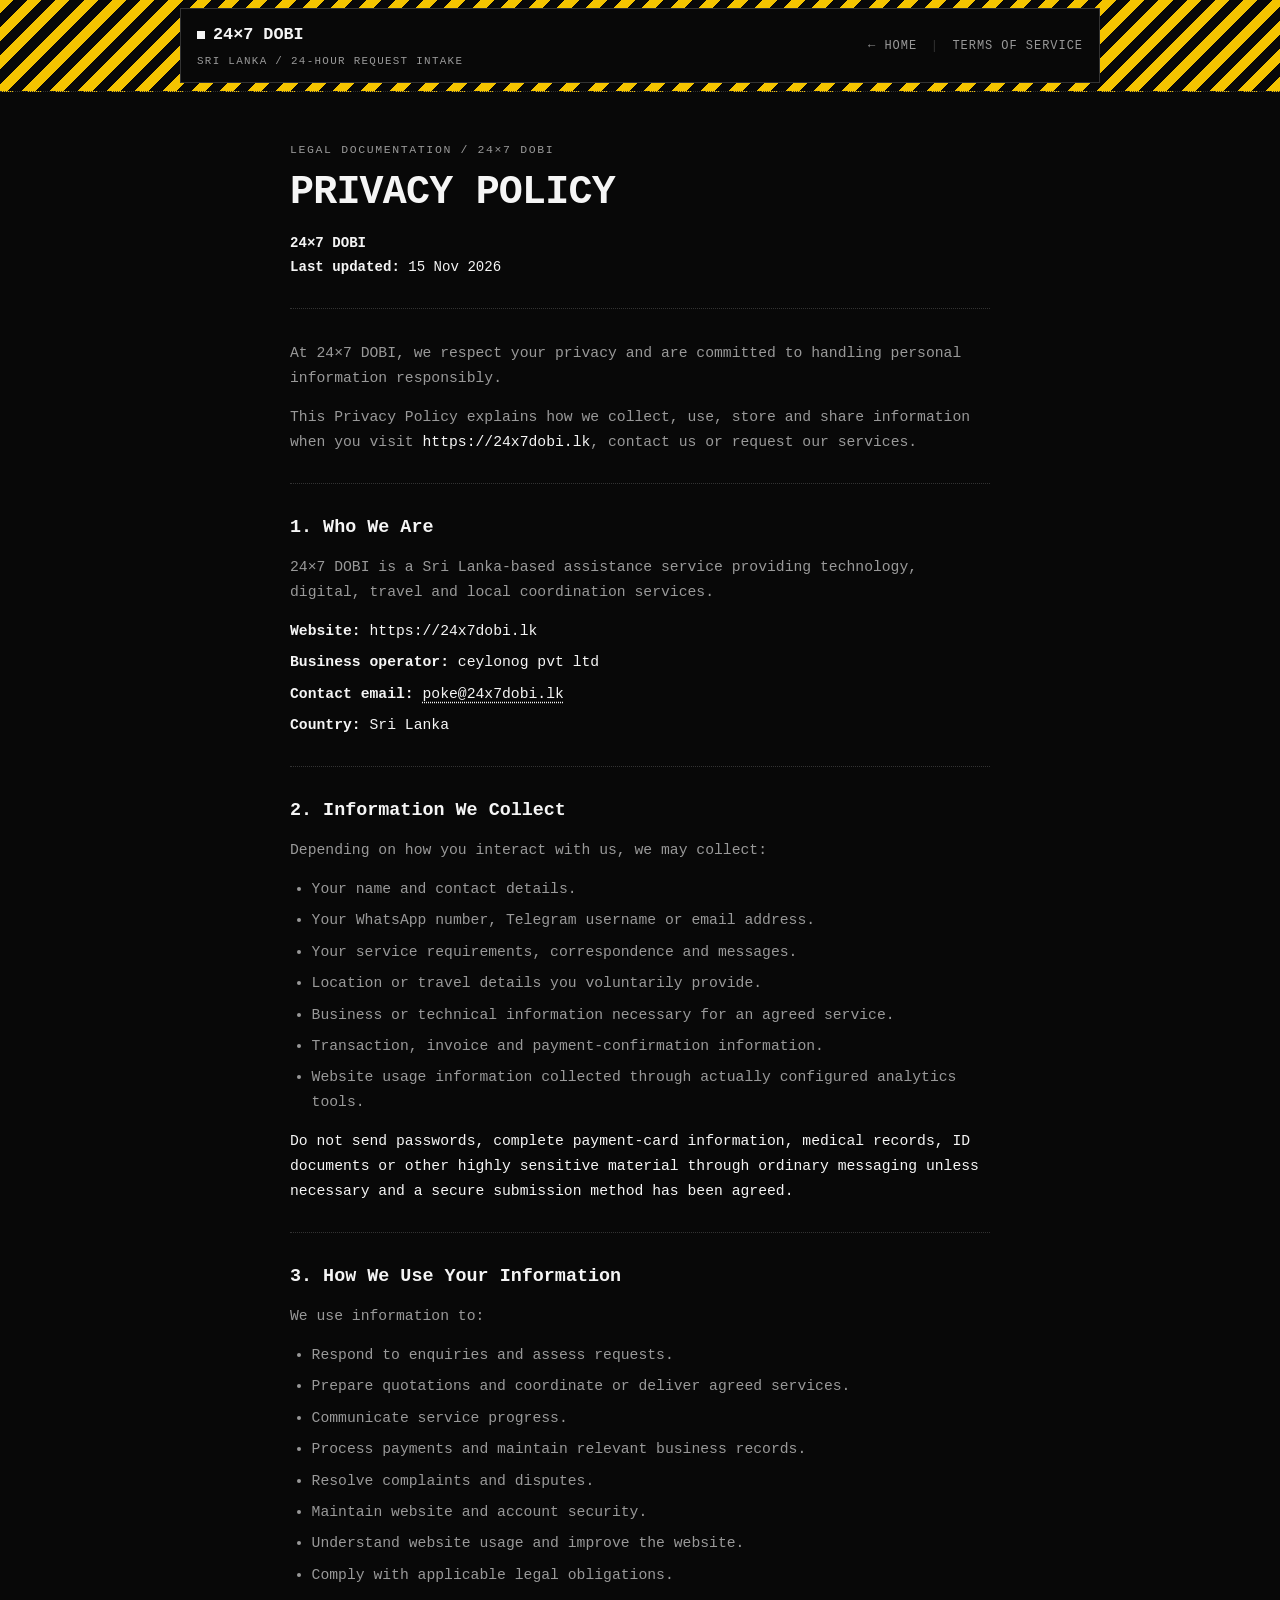
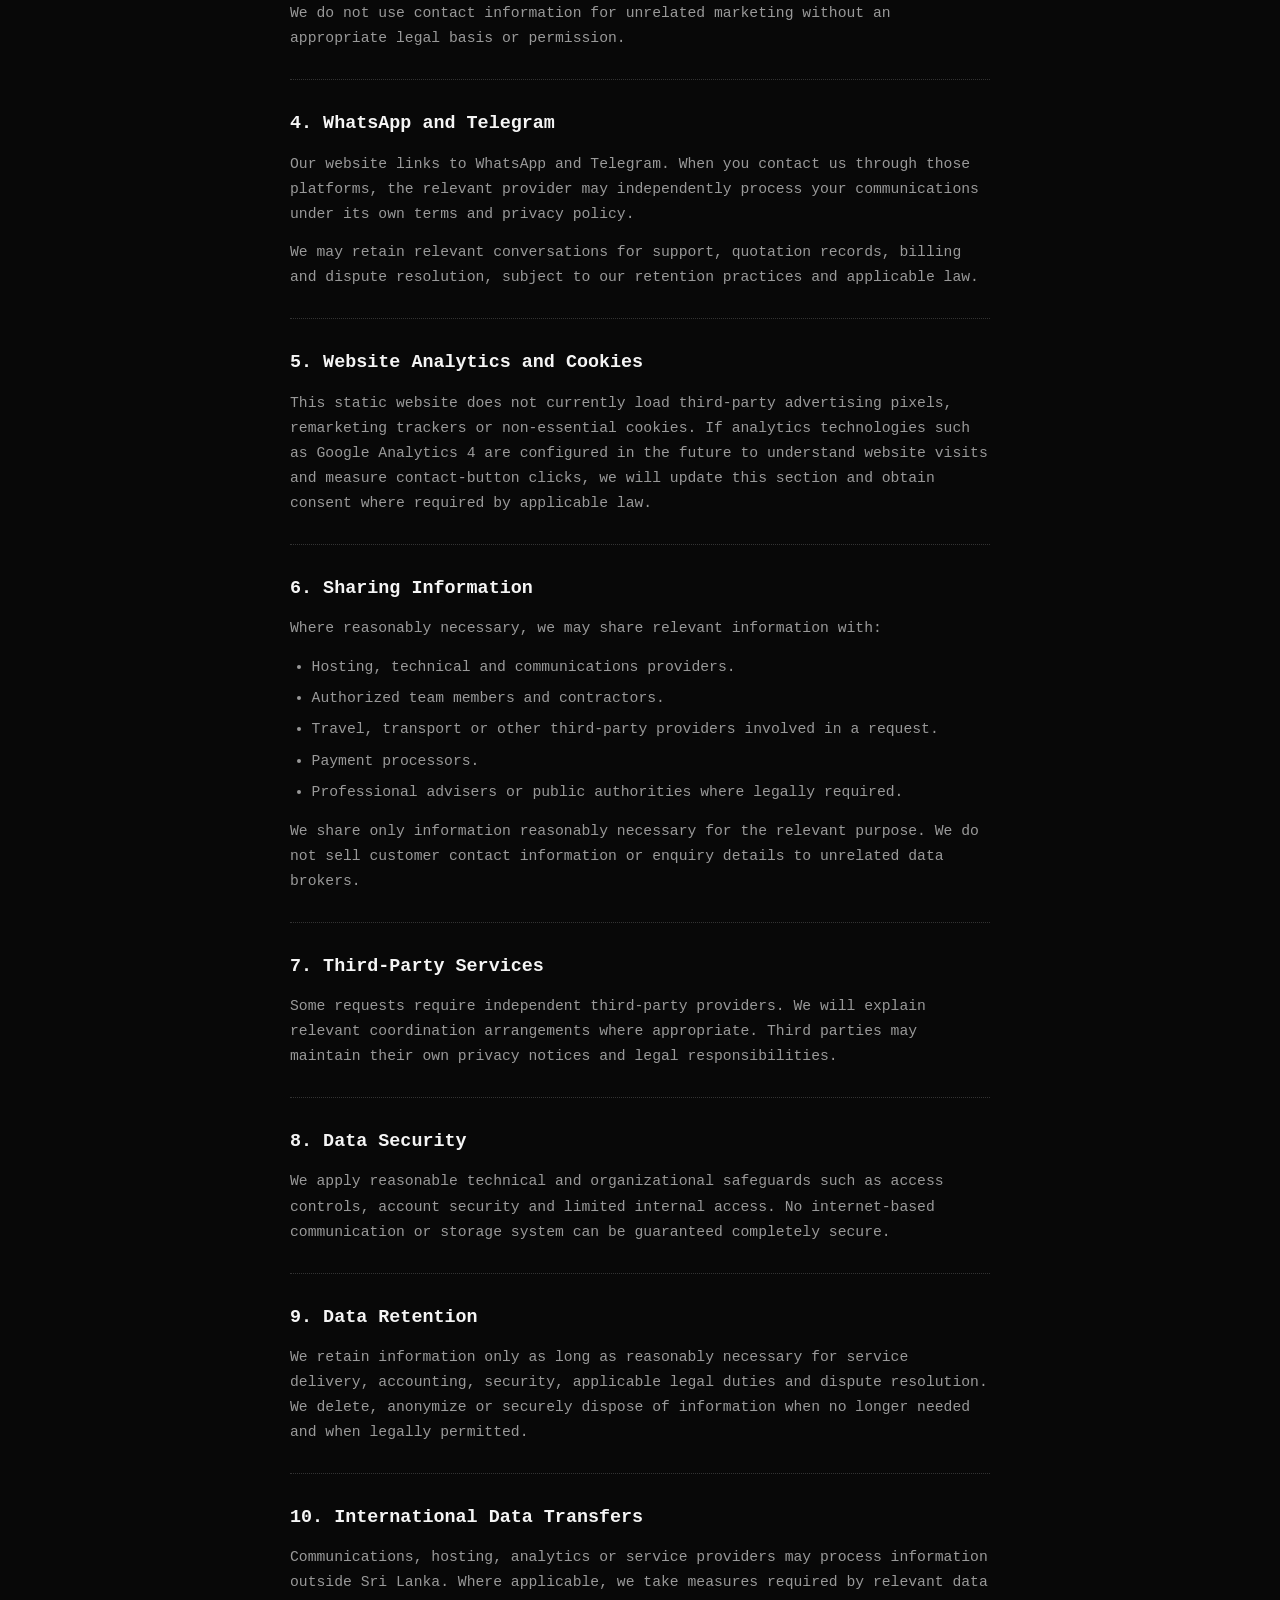
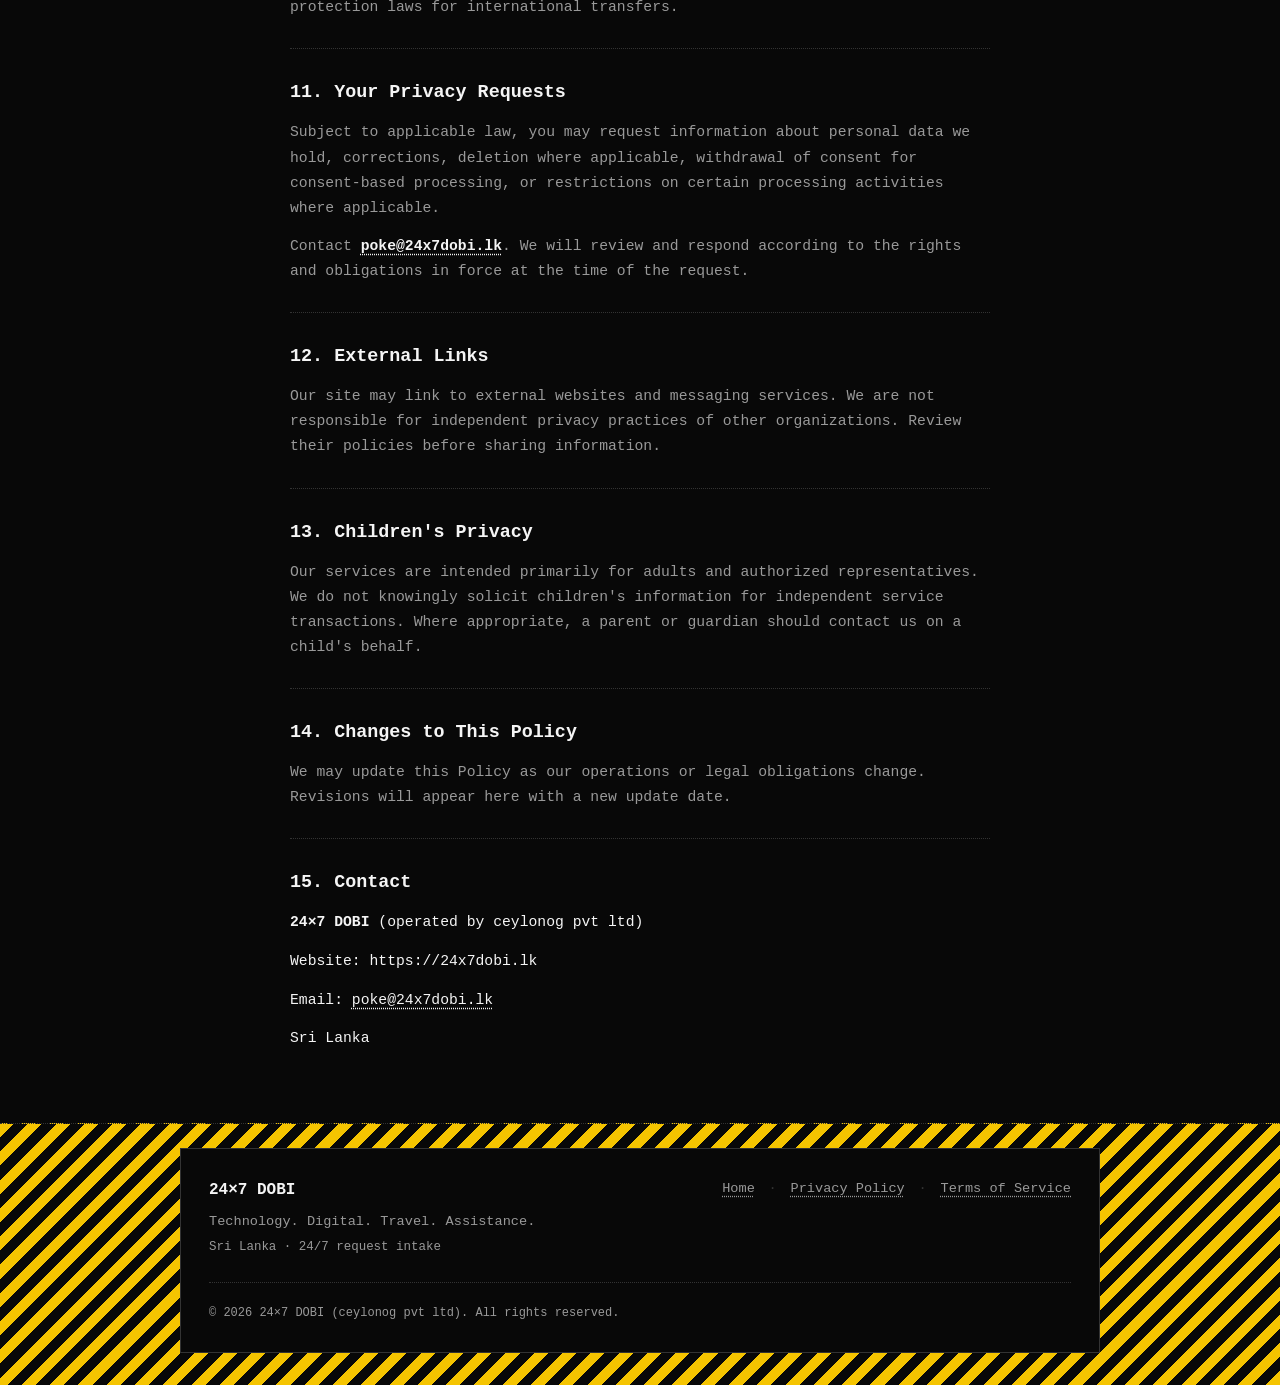
<file: privacy-policy/index.html>
<!DOCTYPE html>
<html lang="en">
<head>
  <meta charset="UTF-8">
  <meta name="viewport" content="width=device-width, initial-scale=1.0">
  <title>Privacy Policy | 24×7 DOBI</title>
  <meta name="description" content="Privacy Policy for 24×7 DOBI (24x7dobi.lk), operated by ceylonog pvt ltd in Sri Lanka.">
  <link rel="canonical" href="https://24x7dobi.lk/privacy-policy/">
  <meta name="robots" content="index, follow">
  <meta name="theme-color" content="#080808">

  <meta property="og:type" content="website">
  <meta property="og:site_name" content="24×7 DOBI">
  <meta property="og:title" content="Privacy Policy | 24×7 DOBI">
  <meta property="og:description" content="Privacy Policy for 24×7 DOBI (24x7dobi.lk), operated by ceylonog pvt ltd in Sri Lanka.">
  <meta property="og:url" content="https://24x7dobi.lk/privacy-policy/">

  <style>
    :root {
      --bg: #080808;
      --ink: #f5f5f5;
      --muted: #999999;
      --line: #333333;
      --hazard: #f5c400;
    }

    * {
      box-sizing: border-box;
      margin: 0;
      padding: 0;
    }

    html {
      background-color: var(--bg);
      color: var(--ink);
      font-family: ui-monospace, SFMono-Regular, Menlo, Monaco, Consolas, "Liberation Mono", "Courier New", monospace;
    }

    body {
      background-color: var(--bg);
      color: var(--ink);
      line-height: 1.7;
    }

    a {
      color: inherit;
      text-decoration: none;
    }

    .container {
      max-width: 960px;
      margin: 0 auto;
      padding: 0 1.25rem;
    }

    .legal-container {
      max-width: 740px;
      margin: 0 auto;
      padding: 3rem 1.25rem 4.5rem 1.25rem;
    }

    .hazard-bg {
      background-image: repeating-linear-gradient(
        -45deg,
        var(--hazard) 0px,
        var(--hazard) 10px,
        var(--bg) 10px,
        var(--bg) 20px
      );
    }

    .plate {
      background-color: var(--bg);
      border: 1px solid var(--line);
    }

    .site-header {
      border-bottom: 1px dotted var(--line);
      padding: 0.5rem 0;
    }

    .header-plate {
      padding: 0.75rem 1rem;
      display: flex;
      flex-wrap: wrap;
      align-items: center;
      justify-content: space-between;
      gap: 0.75rem;
    }

    .brand-title {
      font-size: 1.05rem;
      font-weight: 700;
      display: inline-flex;
      align-items: center;
      gap: 0.5rem;
    }

    .brand-dot {
      width: 8px;
      height: 8px;
      background: var(--ink);
      display: inline-block;
    }

    .brand-sub {
      font-size: 0.68rem;
      letter-spacing: 0.12em;
      color: var(--muted);
      text-transform: uppercase;
      margin-top: 0.15rem;
    }

    .nav-links {
      display: flex;
      flex-wrap: wrap;
      align-items: center;
      gap: 0.85rem;
      font-size: 0.75rem;
      letter-spacing: 0.08em;
      color: var(--muted);
    }

    .nav-links a:hover {
      color: var(--ink);
    }

    h1 {
      font-size: clamp(1.85rem, 4vw, 2.5rem);
      font-weight: 700;
      text-transform: uppercase;
      letter-spacing: -0.02em;
      line-height: 1.15;
      color: var(--ink);
    }

    h2 {
      font-size: 1.15rem;
      font-weight: 700;
      color: var(--ink);
      margin-bottom: 0.75rem;
    }

    .doc-header {
      padding-bottom: 1.75rem;
      border-bottom: 1px dotted var(--line);
      margin-bottom: 2rem;
    }

    .doc-section {
      padding-top: 1.75rem;
      margin-top: 1.75rem;
      border-top: 1px dotted var(--line);
      color: var(--muted);
      font-size: 0.92rem;
    }

    .doc-section p + p,
    .doc-section ul + p,
    .doc-section p + ul {
      margin-top: 0.85rem;
    }

    ul {
      padding-left: 1.35rem;
    }

    li + li {
      margin-top: 0.4rem;
    }

    .inline-link {
      color: var(--ink);
      text-decoration: underline;
      text-decoration-style: dotted;
      text-underline-offset: 4px;
    }

    .site-footer {
      padding: 1.5rem 0 2rem 0;
      font-size: 0.85rem;
      color: var(--muted);
      border-top: 1px dotted var(--line);
    }

    .footer-plate {
      padding: 1.75rem;
    }

    .footer-top {
      display: flex;
      flex-direction: column;
      gap: 1.25rem;
    }

    @media (min-width: 640px) {
      .footer-top {
        flex-direction: row;
        justify-content: space-between;
        align-items: flex-start;
      }
    }

    .footer-links a {
      text-decoration: underline;
      text-decoration-style: dotted;
      text-underline-offset: 4px;
    }

    .footer-links a:hover {
      color: var(--ink);
    }

    .footer-bottom {
      margin-top: 1.5rem;
      padding-top: 1.25rem;
      border-top: 1px dotted var(--line);
      font-size: 0.75rem;
    }
  </style>
</head>
<body>

  <header class="site-header hazard-bg">
    <div class="container">
      <div class="plate header-plate">
        <div>
          <a href="/" class="brand-title">
            <span class="brand-dot" aria-hidden="true"></span>
            <span>24×7 DOBI</span>
          </a>
          <div class="brand-sub">SRI LANKA / 24-HOUR REQUEST INTAKE</div>
        </div>
        <nav class="nav-links" aria-label="Page navigation">
          <a href="/">← HOME</a>
          <span style="color: var(--line);">|</span>
          <a href="/terms/">TERMS OF SERVICE</a>
        </nav>
      </div>
    </div>
  </header>

  <main class="legal-container">
    <article>
      <header class="doc-header">
        <p style="font-size: 0.72rem; letter-spacing: 0.14em; text-transform: uppercase; color: var(--muted); margin-bottom: 0.65rem;">
          LEGAL DOCUMENTATION / 24×7 DOBI
        </p>
        <h1>Privacy Policy</h1>
        <div style="margin-top: 1rem; font-size: 0.88rem; color: var(--ink);">
          <p><strong>24×7 DOBI</strong></p>
          <p><strong>Last updated:</strong> 15 Nov 2026</p>
        </div>
      </header>

      <div style="color: var(--muted); font-size: 0.92rem;">
        <p>At 24×7 DOBI, we respect your privacy and are committed to handling personal information responsibly.</p>
        <p style="margin-top: 0.85rem;">This Privacy Policy explains how we collect, use, store and share information when you visit <span style="color: var(--ink);">https://24x7dobi.lk</span>, contact us or request our services.</p>
      </div>

      <section class="doc-section">
        <h2>1. Who We Are</h2>
        <p>24×7 DOBI is a Sri Lanka-based assistance service providing technology, digital, travel and local coordination services.</p>
        <ul style="list-style: none; padding-left: 0; color: var(--ink);">
          <li><strong>Website:</strong> https://24x7dobi.lk</li>
          <li><strong>Business operator:</strong> ceylonog pvt ltd</li>
          <li><strong>Contact email:</strong> <a href="mailto:poke@24x7dobi.lk" class="inline-link">poke@24x7dobi.lk</a></li>
          <li><strong>Country:</strong> Sri Lanka</li>
        </ul>
      </section>

      <section class="doc-section">
        <h2>2. Information We Collect</h2>
        <p>Depending on how you interact with us, we may collect:</p>
        <ul>
          <li>Your name and contact details.</li>
          <li>Your WhatsApp number, Telegram username or email address.</li>
          <li>Your service requirements, correspondence and messages.</li>
          <li>Location or travel details you voluntarily provide.</li>
          <li>Business or technical information necessary for an agreed service.</li>
          <li>Transaction, invoice and payment-confirmation information.</li>
          <li>Website usage information collected through actually configured analytics tools.</li>
        </ul>
        <p style="color: var(--ink);">Do not send passwords, complete payment-card information, medical records, ID documents or other highly sensitive material through ordinary messaging unless necessary and a secure submission method has been agreed.</p>
      </section>

      <section class="doc-section">
        <h2>3. How We Use Your Information</h2>
        <p>We use information to:</p>
        <ul>
          <li>Respond to enquiries and assess requests.</li>
          <li>Prepare quotations and coordinate or deliver agreed services.</li>
          <li>Communicate service progress.</li>
          <li>Process payments and maintain relevant business records.</li>
          <li>Resolve complaints and disputes.</li>
          <li>Maintain website and account security.</li>
          <li>Understand website usage and improve the website.</li>
          <li>Comply with applicable legal obligations.</li>
        </ul>
        <p>We do not use contact information for unrelated marketing without an appropriate legal basis or permission.</p>
      </section>

      <section class="doc-section">
        <h2>4. WhatsApp and Telegram</h2>
        <p>Our website links to WhatsApp and Telegram. When you contact us through those platforms, the relevant provider may independently process your communications under its own terms and privacy policy.</p>
        <p>We may retain relevant conversations for support, quotation records, billing and dispute resolution, subject to our retention practices and applicable law.</p>
      </section>

      <section class="doc-section">
        <h2>5. Website Analytics and Cookies</h2>
        <p>This static website does not currently load third-party advertising pixels, remarketing trackers or non-essential cookies. If analytics technologies such as Google Analytics 4 are configured in the future to understand website visits and measure contact-button clicks, we will update this section and obtain consent where required by applicable law.</p>
      </section>

      <section class="doc-section">
        <h2>6. Sharing Information</h2>
        <p>Where reasonably necessary, we may share relevant information with:</p>
        <ul>
          <li>Hosting, technical and communications providers.</li>
          <li>Authorized team members and contractors.</li>
          <li>Travel, transport or other third-party providers involved in a request.</li>
          <li>Payment processors.</li>
          <li>Professional advisers or public authorities where legally required.</li>
        </ul>
        <p>We share only information reasonably necessary for the relevant purpose. We do not sell customer contact information or enquiry details to unrelated data brokers.</p>
      </section>

      <section class="doc-section">
        <h2>7. Third-Party Services</h2>
        <p>Some requests require independent third-party providers. We will explain relevant coordination arrangements where appropriate. Third parties may maintain their own privacy notices and legal responsibilities.</p>
      </section>

      <section class="doc-section">
        <h2>8. Data Security</h2>
        <p>We apply reasonable technical and organizational safeguards such as access controls, account security and limited internal access. No internet-based communication or storage system can be guaranteed completely secure.</p>
      </section>

      <section class="doc-section">
        <h2>9. Data Retention</h2>
        <p>We retain information only as long as reasonably necessary for service delivery, accounting, security, applicable legal duties and dispute resolution. We delete, anonymize or securely dispose of information when no longer needed and when legally permitted.</p>
      </section>

      <section class="doc-section">
        <h2>10. International Data Transfers</h2>
        <p>Communications, hosting, analytics or service providers may process information outside Sri Lanka. Where applicable, we take measures required by relevant data protection laws for international transfers.</p>
      </section>

      <section class="doc-section">
        <h2>11. Your Privacy Requests</h2>
        <p>Subject to applicable law, you may request information about personal data we hold, corrections, deletion where applicable, withdrawal of consent for consent-based processing, or restrictions on certain processing activities where applicable.</p>
        <p>Contact <a href="mailto:poke@24x7dobi.lk" class="inline-link"><strong>poke@24x7dobi.lk</strong></a>. We will review and respond according to the rights and obligations in force at the time of the request.</p>
      </section>

      <section class="doc-section">
        <h2>12. External Links</h2>
        <p>Our site may link to external websites and messaging services. We are not responsible for independent privacy practices of other organizations. Review their policies before sharing information.</p>
      </section>

      <section class="doc-section">
        <h2>13. Children's Privacy</h2>
        <p>Our services are intended primarily for adults and authorized representatives. We do not knowingly solicit children's information for independent service transactions. Where appropriate, a parent or guardian should contact us on a child's behalf.</p>
      </section>

      <section class="doc-section">
        <h2>14. Changes to This Policy</h2>
        <p>We may update this Policy as our operations or legal obligations change. Revisions will appear here with a new update date.</p>
      </section>

      <section class="doc-section" style="color: var(--ink);">
        <h2>15. Contact</h2>
        <p><strong>24×7 DOBI</strong> (operated by ceylonog pvt ltd)</p>
        <p>Website: https://24x7dobi.lk</p>
        <p>Email: <a href="mailto:poke@24x7dobi.lk" class="inline-link">poke@24x7dobi.lk</a></p>
        <p>Sri Lanka</p>
      </section>
    </article>
  </main>

  <footer class="site-footer hazard-bg">
    <div class="container">
      <div class="plate footer-plate">
        <div class="footer-top">
          <div>
            <p style="font-size: 1rem; font-weight: 700; color: var(--ink);">24×7 DOBI</p>
            <p style="margin-top: 0.35rem;">Technology. Digital. Travel. Assistance.</p>
            <p style="font-size: 0.78rem; margin-top: 0.25rem;">Sri Lanka · 24/7 request intake</p>
          </div>
          <div class="footer-links">
            <a href="/">Home</a>
            <span style="color: var(--line); margin: 0 0.35rem;">·</span>
            <a href="/privacy-policy/">Privacy Policy</a>
            <span style="color: var(--line); margin: 0 0.35rem;">·</span>
            <a href="/terms/">Terms of Service</a>
          </div>
        </div>
        <div class="footer-bottom">
          <p>© 2026 24×7 DOBI (ceylonog pvt ltd). All rights reserved.</p>
        </div>
      </div>
    </div>
  </footer>

</body>
</html>
</file>
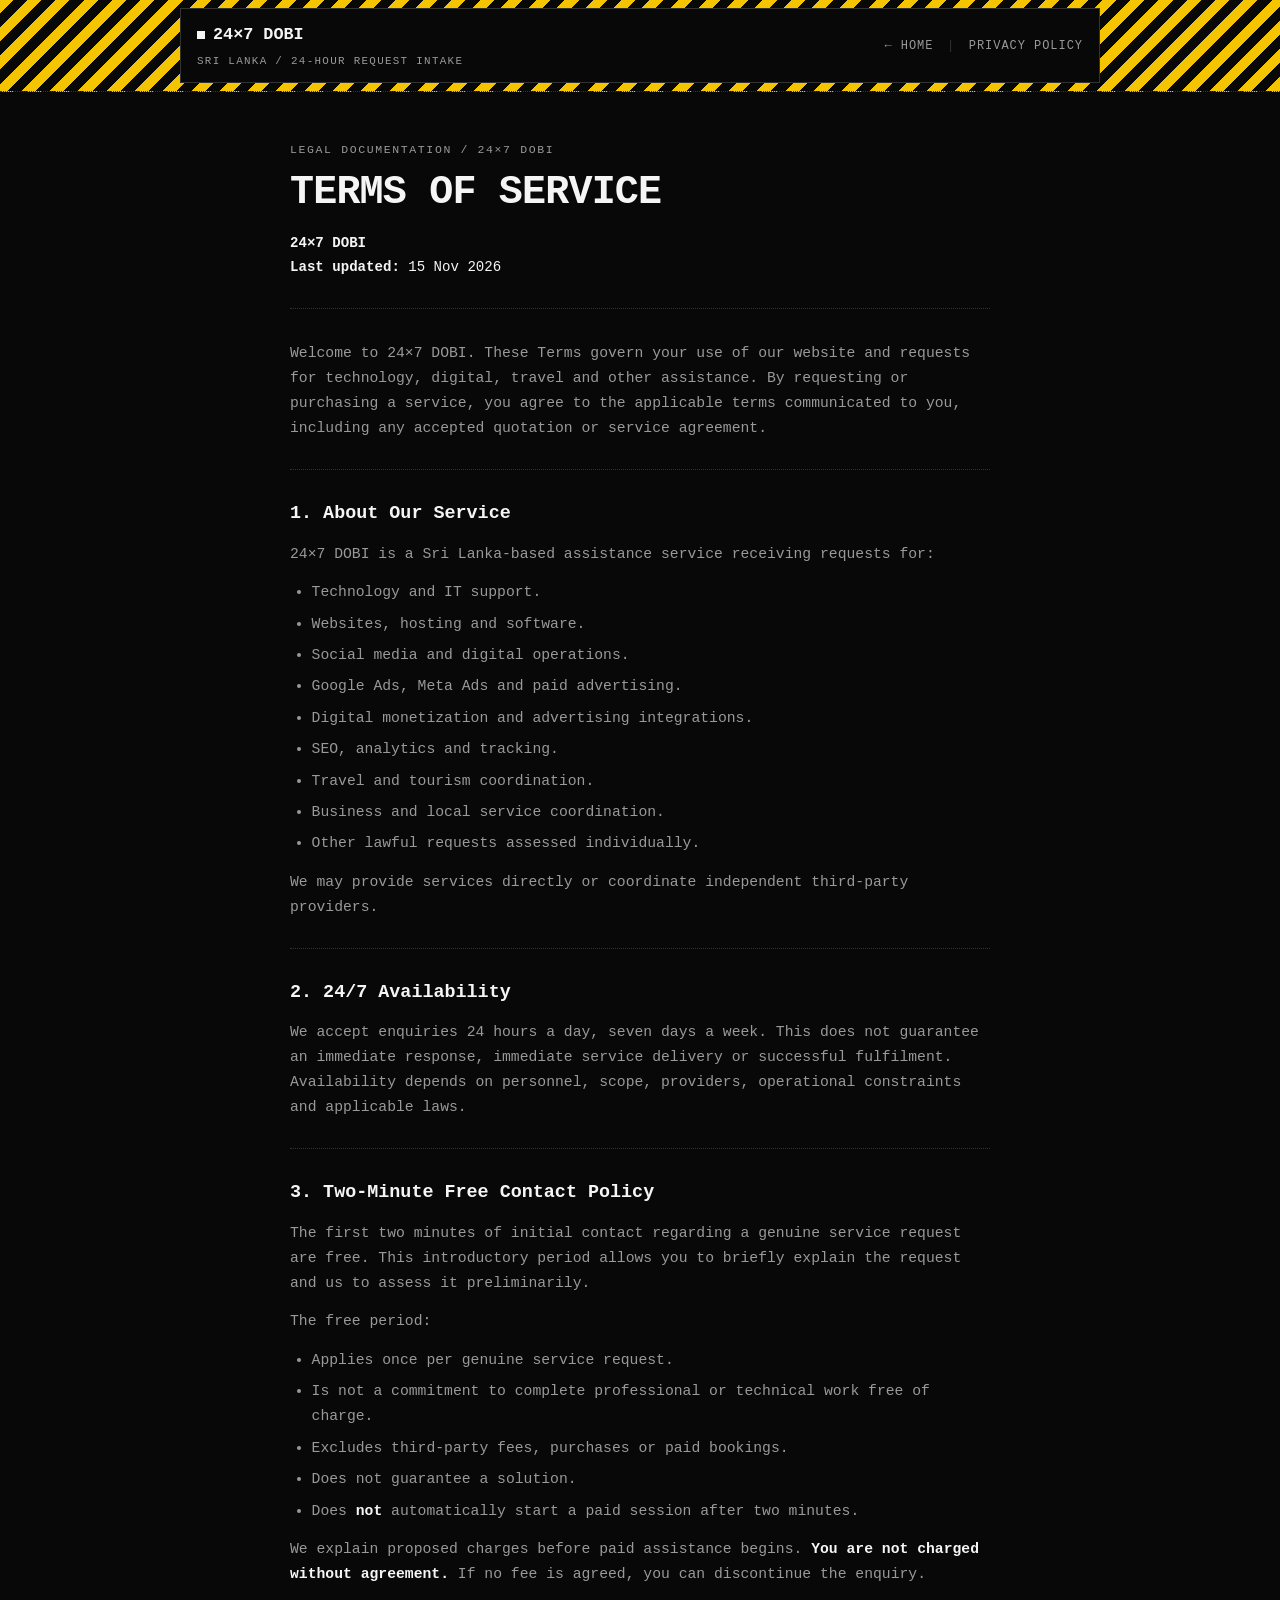
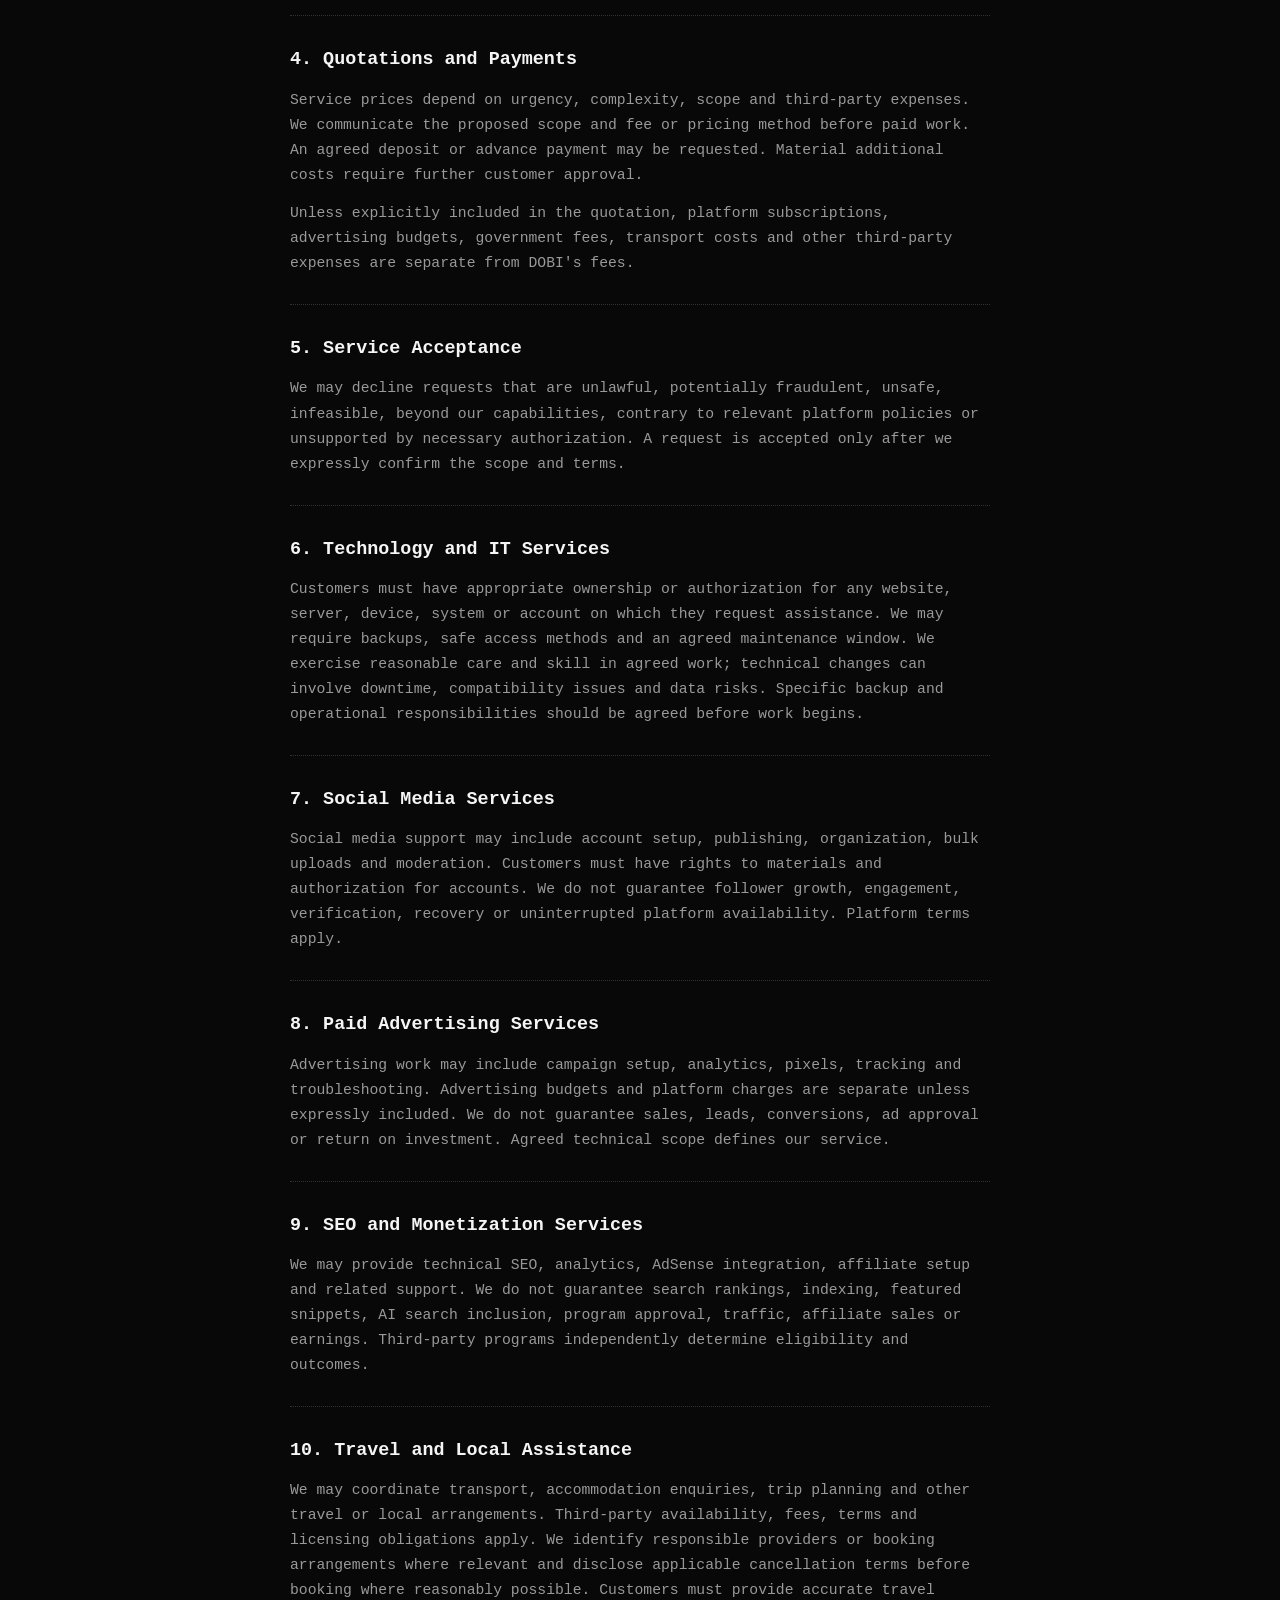
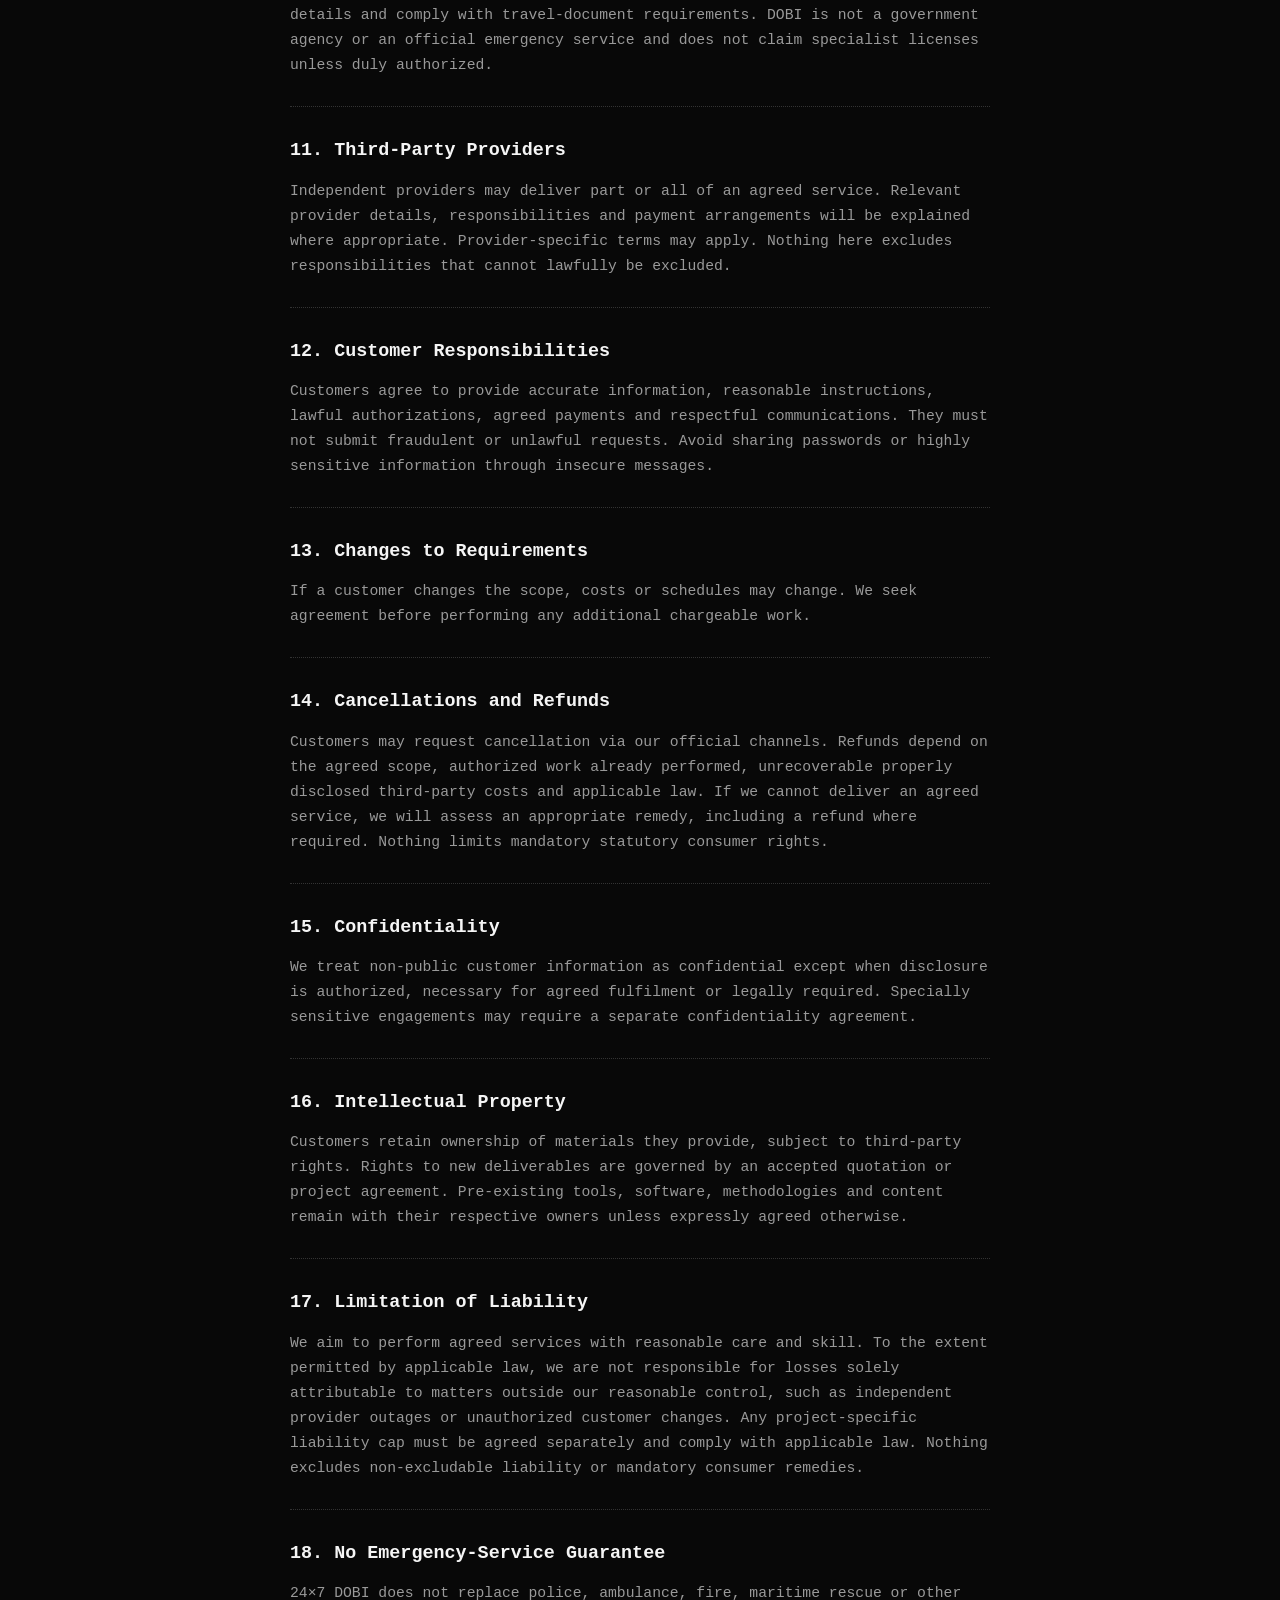
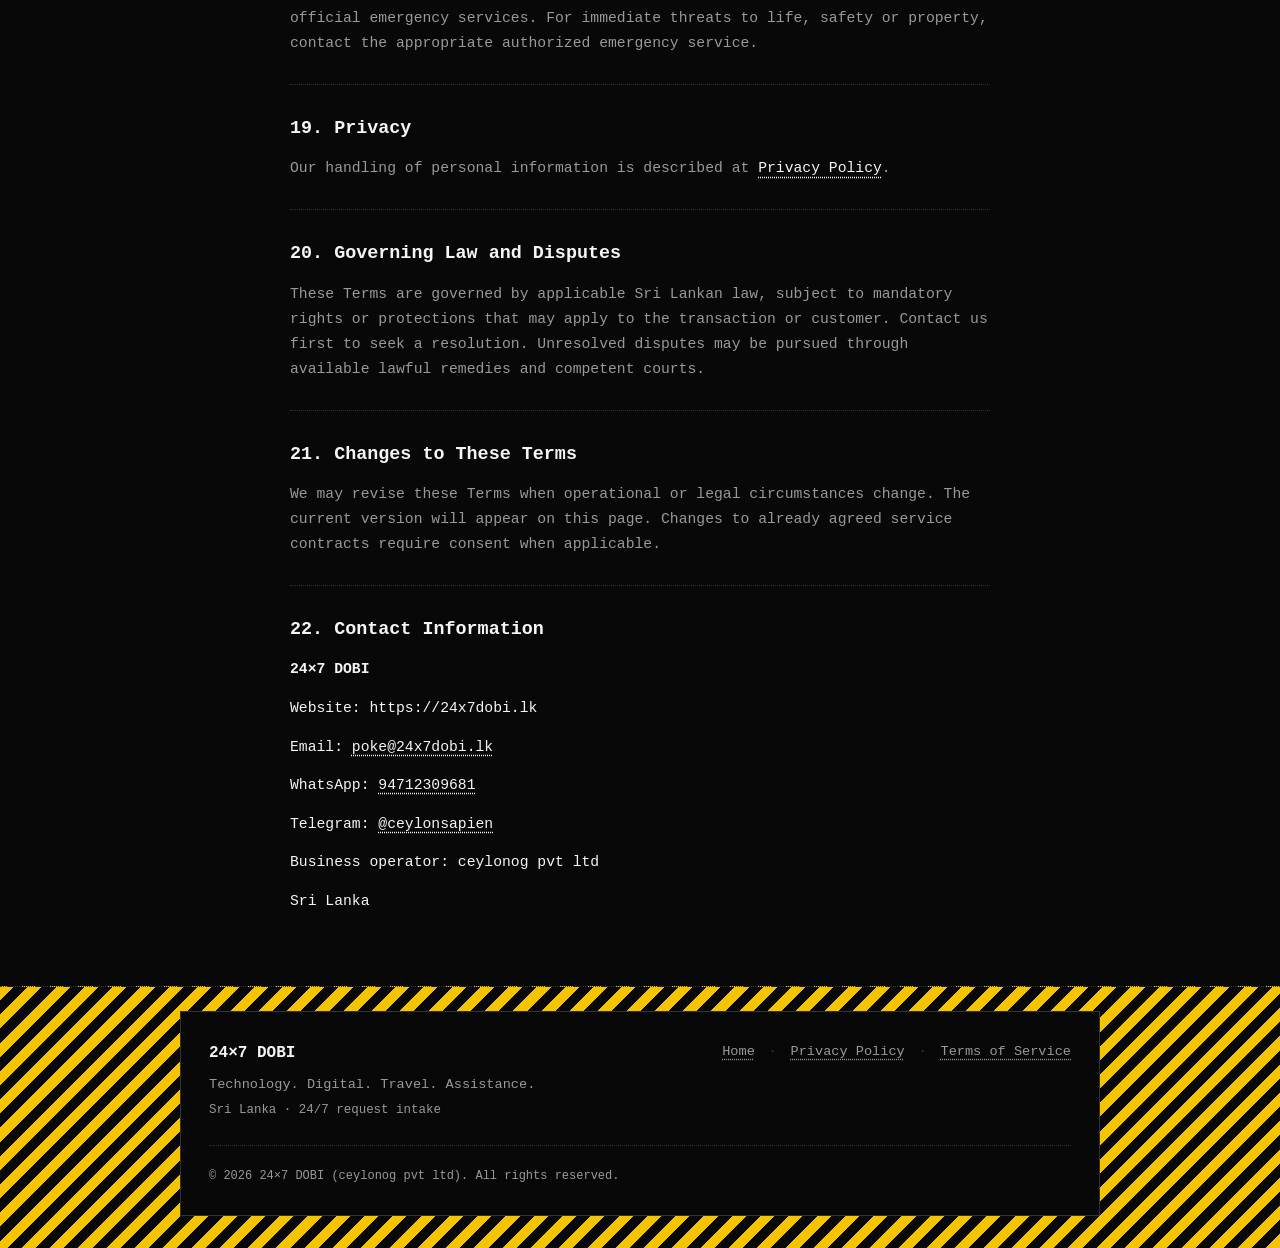
<file: terms/index.html>
<!DOCTYPE html>
<html lang="en">
<head>
  <meta charset="UTF-8">
  <meta name="viewport" content="width=device-width, initial-scale=1.0">
  <title>Terms of Service | 24×7 DOBI</title>
  <meta name="description" content="Terms of Service for 24×7 DOBI (24x7dobi.lk), operated by ceylonog pvt ltd in Sri Lanka.">
  <link rel="canonical" href="https://24x7dobi.lk/terms/">
  <meta name="robots" content="index, follow">
  <meta name="theme-color" content="#080808">

  <meta property="og:type" content="website">
  <meta property="og:site_name" content="24×7 DOBI">
  <meta property="og:title" content="Terms of Service | 24×7 DOBI">
  <meta property="og:description" content="Terms of Service for 24×7 DOBI (24x7dobi.lk), operated by ceylonog pvt ltd in Sri Lanka.">
  <meta property="og:url" content="https://24x7dobi.lk/terms/">

  <style>
    :root {
      --bg: #080808;
      --ink: #f5f5f5;
      --muted: #999999;
      --line: #333333;
      --hazard: #f5c400;
    }

    * {
      box-sizing: border-box;
      margin: 0;
      padding: 0;
    }

    html {
      background-color: var(--bg);
      color: var(--ink);
      font-family: ui-monospace, SFMono-Regular, Menlo, Monaco, Consolas, "Liberation Mono", "Courier New", monospace;
    }

    body {
      background-color: var(--bg);
      color: var(--ink);
      line-height: 1.7;
    }

    a {
      color: inherit;
      text-decoration: none;
    }

    .container {
      max-width: 960px;
      margin: 0 auto;
      padding: 0 1.25rem;
    }

    .legal-container {
      max-width: 740px;
      margin: 0 auto;
      padding: 3rem 1.25rem 4.5rem 1.25rem;
    }

    .hazard-bg {
      background-image: repeating-linear-gradient(
        -45deg,
        var(--hazard) 0px,
        var(--hazard) 10px,
        var(--bg) 10px,
        var(--bg) 20px
      );
    }

    .plate {
      background-color: var(--bg);
      border: 1px solid var(--line);
    }

    .site-header {
      border-bottom: 1px dotted var(--line);
      padding: 0.5rem 0;
    }

    .header-plate {
      padding: 0.75rem 1rem;
      display: flex;
      flex-wrap: wrap;
      align-items: center;
      justify-content: space-between;
      gap: 0.75rem;
    }

    .brand-title {
      font-size: 1.05rem;
      font-weight: 700;
      display: inline-flex;
      align-items: center;
      gap: 0.5rem;
    }

    .brand-dot {
      width: 8px;
      height: 8px;
      background: var(--ink);
      display: inline-block;
    }

    .brand-sub {
      font-size: 0.68rem;
      letter-spacing: 0.12em;
      color: var(--muted);
      text-transform: uppercase;
      margin-top: 0.15rem;
    }

    .nav-links {
      display: flex;
      flex-wrap: wrap;
      align-items: center;
      gap: 0.85rem;
      font-size: 0.75rem;
      letter-spacing: 0.08em;
      color: var(--muted);
    }

    .nav-links a:hover {
      color: var(--ink);
    }

    h1 {
      font-size: clamp(1.85rem, 4vw, 2.5rem);
      font-weight: 700;
      text-transform: uppercase;
      letter-spacing: -0.02em;
      line-height: 1.15;
      color: var(--ink);
    }

    h2 {
      font-size: 1.15rem;
      font-weight: 700;
      color: var(--ink);
      margin-bottom: 0.75rem;
    }

    .doc-header {
      padding-bottom: 1.75rem;
      border-bottom: 1px dotted var(--line);
      margin-bottom: 2rem;
    }

    .doc-section {
      padding-top: 1.75rem;
      margin-top: 1.75rem;
      border-top: 1px dotted var(--line);
      color: var(--muted);
      font-size: 0.92rem;
    }

    .doc-section p + p,
    .doc-section ul + p,
    .doc-section p + ul {
      margin-top: 0.85rem;
    }

    ul {
      padding-left: 1.35rem;
    }

    li + li {
      margin-top: 0.4rem;
    }

    .inline-link {
      color: var(--ink);
      text-decoration: underline;
      text-decoration-style: dotted;
      text-underline-offset: 4px;
    }

    .site-footer {
      padding: 1.5rem 0 2rem 0;
      font-size: 0.85rem;
      color: var(--muted);
      border-top: 1px dotted var(--line);
    }

    .footer-plate {
      padding: 1.75rem;
    }

    .footer-top {
      display: flex;
      flex-direction: column;
      gap: 1.25rem;
    }

    @media (min-width: 640px) {
      .footer-top {
        flex-direction: row;
        justify-content: space-between;
        align-items: flex-start;
      }
    }

    .footer-links a {
      text-decoration: underline;
      text-decoration-style: dotted;
      text-underline-offset: 4px;
    }

    .footer-links a:hover {
      color: var(--ink);
    }

    .footer-bottom {
      margin-top: 1.5rem;
      padding-top: 1.25rem;
      border-top: 1px dotted var(--line);
      font-size: 0.75rem;
    }
  </style>
</head>
<body>

  <header class="site-header hazard-bg">
    <div class="container">
      <div class="plate header-plate">
        <div>
          <a href="/" class="brand-title">
            <span class="brand-dot" aria-hidden="true"></span>
            <span>24×7 DOBI</span>
          </a>
          <div class="brand-sub">SRI LANKA / 24-HOUR REQUEST INTAKE</div>
        </div>
        <nav class="nav-links" aria-label="Page navigation">
          <a href="/">← HOME</a>
          <span style="color: var(--line);">|</span>
          <a href="/privacy-policy/">PRIVACY POLICY</a>
        </nav>
      </div>
    </div>
  </header>

  <main class="legal-container">
    <article>
      <header class="doc-header">
        <p style="font-size: 0.72rem; letter-spacing: 0.14em; text-transform: uppercase; color: var(--muted); margin-bottom: 0.65rem;">
          LEGAL DOCUMENTATION / 24×7 DOBI
        </p>
        <h1>Terms of Service</h1>
        <div style="margin-top: 1rem; font-size: 0.88rem; color: var(--ink);">
          <p><strong>24×7 DOBI</strong></p>
          <p><strong>Last updated:</strong> 15 Nov 2026</p>
        </div>
      </header>

      <div style="color: var(--muted); font-size: 0.92rem;">
        <p>Welcome to 24×7 DOBI. These Terms govern your use of our website and requests for technology, digital, travel and other assistance. By requesting or purchasing a service, you agree to the applicable terms communicated to you, including any accepted quotation or service agreement.</p>
      </div>

      <section class="doc-section">
        <h2>1. About Our Service</h2>
        <p>24×7 DOBI is a Sri Lanka-based assistance service receiving requests for:</p>
        <ul>
          <li>Technology and IT support.</li>
          <li>Websites, hosting and software.</li>
          <li>Social media and digital operations.</li>
          <li>Google Ads, Meta Ads and paid advertising.</li>
          <li>Digital monetization and advertising integrations.</li>
          <li>SEO, analytics and tracking.</li>
          <li>Travel and tourism coordination.</li>
          <li>Business and local service coordination.</li>
          <li>Other lawful requests assessed individually.</li>
        </ul>
        <p>We may provide services directly or coordinate independent third-party providers.</p>
      </section>

      <section class="doc-section">
        <h2>2. 24/7 Availability</h2>
        <p>We accept enquiries 24 hours a day, seven days a week. This does not guarantee an immediate response, immediate service delivery or successful fulfilment. Availability depends on personnel, scope, providers, operational constraints and applicable laws.</p>
      </section>

      <section class="doc-section">
        <h2>3. Two-Minute Free Contact Policy</h2>
        <p>The first two minutes of initial contact regarding a genuine service request are free. This introductory period allows you to briefly explain the request and us to assess it preliminarily.</p>
        <p>The free period:</p>
        <ul>
          <li>Applies once per genuine service request.</li>
          <li>Is not a commitment to complete professional or technical work free of charge.</li>
          <li>Excludes third-party fees, purchases or paid bookings.</li>
          <li>Does not guarantee a solution.</li>
          <li>Does <strong style="color: var(--ink);">not</strong> automatically start a paid session after two minutes.</li>
        </ul>
        <p>We explain proposed charges before paid assistance begins. <strong style="color: var(--ink);">You are not charged without agreement.</strong> If no fee is agreed, you can discontinue the enquiry.</p>
      </section>

      <section class="doc-section">
        <h2>4. Quotations and Payments</h2>
        <p>Service prices depend on urgency, complexity, scope and third-party expenses. We communicate the proposed scope and fee or pricing method before paid work. An agreed deposit or advance payment may be requested. Material additional costs require further customer approval.</p>
        <p>Unless explicitly included in the quotation, platform subscriptions, advertising budgets, government fees, transport costs and other third-party expenses are separate from DOBI's fees.</p>
      </section>

      <section class="doc-section">
        <h2>5. Service Acceptance</h2>
        <p>We may decline requests that are unlawful, potentially fraudulent, unsafe, infeasible, beyond our capabilities, contrary to relevant platform policies or unsupported by necessary authorization. A request is accepted only after we expressly confirm the scope and terms.</p>
      </section>

      <section class="doc-section">
        <h2>6. Technology and IT Services</h2>
        <p>Customers must have appropriate ownership or authorization for any website, server, device, system or account on which they request assistance. We may require backups, safe access methods and an agreed maintenance window. We exercise reasonable care and skill in agreed work; technical changes can involve downtime, compatibility issues and data risks. Specific backup and operational responsibilities should be agreed before work begins.</p>
      </section>

      <section class="doc-section">
        <h2>7. Social Media Services</h2>
        <p>Social media support may include account setup, publishing, organization, bulk uploads and moderation. Customers must have rights to materials and authorization for accounts. We do not guarantee follower growth, engagement, verification, recovery or uninterrupted platform availability. Platform terms apply.</p>
      </section>

      <section class="doc-section">
        <h2>8. Paid Advertising Services</h2>
        <p>Advertising work may include campaign setup, analytics, pixels, tracking and troubleshooting. Advertising budgets and platform charges are separate unless expressly included. We do not guarantee sales, leads, conversions, ad approval or return on investment. Agreed technical scope defines our service.</p>
      </section>

      <section class="doc-section">
        <h2>9. SEO and Monetization Services</h2>
        <p>We may provide technical SEO, analytics, AdSense integration, affiliate setup and related support. We do not guarantee search rankings, indexing, featured snippets, AI search inclusion, program approval, traffic, affiliate sales or earnings. Third-party programs independently determine eligibility and outcomes.</p>
      </section>

      <section class="doc-section">
        <h2>10. Travel and Local Assistance</h2>
        <p>We may coordinate transport, accommodation enquiries, trip planning and other travel or local arrangements. Third-party availability, fees, terms and licensing obligations apply. We identify responsible providers or booking arrangements where relevant and disclose applicable cancellation terms before booking where reasonably possible. Customers must provide accurate travel details and comply with travel-document requirements. DOBI is not a government agency or an official emergency service and does not claim specialist licenses unless duly authorized.</p>
      </section>

      <section class="doc-section">
        <h2>11. Third-Party Providers</h2>
        <p>Independent providers may deliver part or all of an agreed service. Relevant provider details, responsibilities and payment arrangements will be explained where appropriate. Provider-specific terms may apply. Nothing here excludes responsibilities that cannot lawfully be excluded.</p>
      </section>

      <section class="doc-section">
        <h2>12. Customer Responsibilities</h2>
        <p>Customers agree to provide accurate information, reasonable instructions, lawful authorizations, agreed payments and respectful communications. They must not submit fraudulent or unlawful requests. Avoid sharing passwords or highly sensitive information through insecure messages.</p>
      </section>

      <section class="doc-section">
        <h2>13. Changes to Requirements</h2>
        <p>If a customer changes the scope, costs or schedules may change. We seek agreement before performing any additional chargeable work.</p>
      </section>

      <section class="doc-section">
        <h2>14. Cancellations and Refunds</h2>
        <p>Customers may request cancellation via our official channels. Refunds depend on the agreed scope, authorized work already performed, unrecoverable properly disclosed third-party costs and applicable law. If we cannot deliver an agreed service, we will assess an appropriate remedy, including a refund where required. Nothing limits mandatory statutory consumer rights.</p>
      </section>

      <section class="doc-section">
        <h2>15. Confidentiality</h2>
        <p>We treat non-public customer information as confidential except when disclosure is authorized, necessary for agreed fulfilment or legally required. Specially sensitive engagements may require a separate confidentiality agreement.</p>
      </section>

      <section class="doc-section">
        <h2>16. Intellectual Property</h2>
        <p>Customers retain ownership of materials they provide, subject to third-party rights. Rights to new deliverables are governed by an accepted quotation or project agreement. Pre-existing tools, software, methodologies and content remain with their respective owners unless expressly agreed otherwise.</p>
      </section>

      <section class="doc-section">
        <h2>17. Limitation of Liability</h2>
        <p>We aim to perform agreed services with reasonable care and skill. To the extent permitted by applicable law, we are not responsible for losses solely attributable to matters outside our reasonable control, such as independent provider outages or unauthorized customer changes. Any project-specific liability cap must be agreed separately and comply with applicable law. Nothing excludes non-excludable liability or mandatory consumer remedies.</p>
      </section>

      <section class="doc-section">
        <h2>18. No Emergency-Service Guarantee</h2>
        <p>24×7 DOBI does not replace police, ambulance, fire, maritime rescue or other official emergency services. For immediate threats to life, safety or property, contact the appropriate authorized emergency service.</p>
      </section>

      <section class="doc-section">
        <h2>19. Privacy</h2>
        <p>Our handling of personal information is described at <a href="/privacy-policy/" class="inline-link">Privacy Policy</a>.</p>
      </section>

      <section class="doc-section">
        <h2>20. Governing Law and Disputes</h2>
        <p>These Terms are governed by applicable Sri Lankan law, subject to mandatory rights or protections that may apply to the transaction or customer. Contact us first to seek a resolution. Unresolved disputes may be pursued through available lawful remedies and competent courts.</p>
      </section>

      <section class="doc-section">
        <h2>21. Changes to These Terms</h2>
        <p>We may revise these Terms when operational or legal circumstances change. The current version will appear on this page. Changes to already agreed service contracts require consent when applicable.</p>
      </section>

      <section class="doc-section" style="color: var(--ink);">
        <h2>22. Contact Information</h2>
        <p><strong>24×7 DOBI</strong></p>
        <p>Website: https://24x7dobi.lk</p>
        <p>Email: <a href="mailto:poke@24x7dobi.lk" class="inline-link">poke@24x7dobi.lk</a></p>
        <p>WhatsApp: <a href="https://wa.me/94712309681" target="_blank" rel="noopener noreferrer" class="inline-link">94712309681</a></p>
        <p>Telegram: <a href="https://t.me/ceylonsapien" target="_blank" rel="noopener noreferrer" class="inline-link">@ceylonsapien</a></p>
        <p>Business operator: ceylonog pvt ltd</p>
        <p>Sri Lanka</p>
      </section>
    </article>
  </main>

  <footer class="site-footer hazard-bg">
    <div class="container">
      <div class="plate footer-plate">
        <div class="footer-top">
          <div>
            <p style="font-size: 1rem; font-weight: 700; color: var(--ink);">24×7 DOBI</p>
            <p style="margin-top: 0.35rem;">Technology. Digital. Travel. Assistance.</p>
            <p style="font-size: 0.78rem; margin-top: 0.25rem;">Sri Lanka · 24/7 request intake</p>
          </div>
          <div class="footer-links">
            <a href="/">Home</a>
            <span style="color: var(--line); margin: 0 0.35rem;">·</span>
            <a href="/privacy-policy/">Privacy Policy</a>
            <span style="color: var(--line); margin: 0 0.35rem;">·</span>
            <a href="/terms/">Terms of Service</a>
          </div>
        </div>
        <div class="footer-bottom">
          <p>© 2026 24×7 DOBI (ceylonog pvt ltd). All rights reserved.</p>
        </div>
      </div>
    </div>
  </footer>

</body>
</html>
</file>
